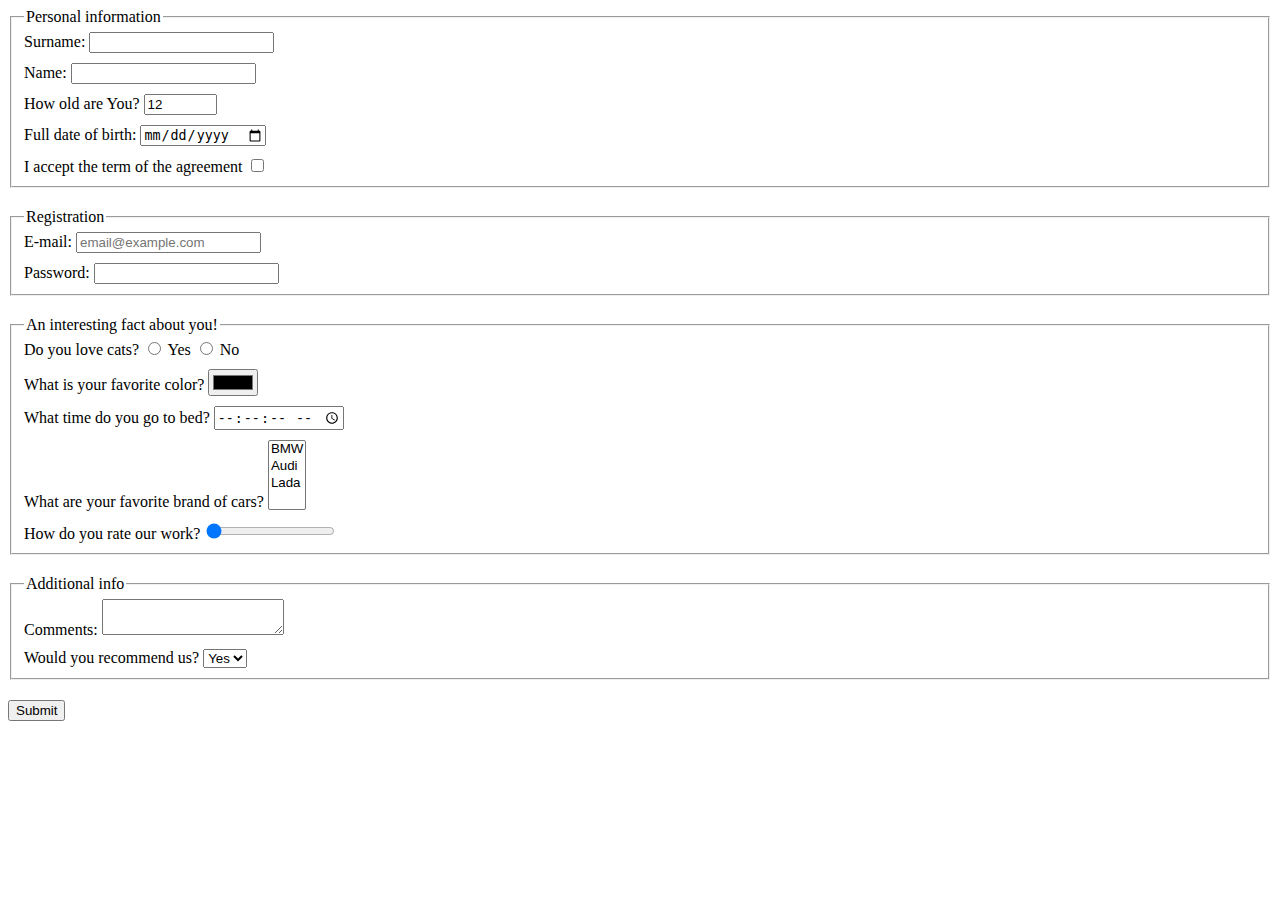
<file: index.html>
<!doctype html><html lang="en"><head><meta charset="UTF-8"><meta name="viewport" content="width=device-width,
      user-scalable=no,
      initial-scale=1.0,
      maximum-scale=1.0,
      minimum-scale=1.0"><meta http-equiv="X-UA-Compatible" content="ie=edge"><title>HTML Form</title><link rel="stylesheet" href="style.3e809876.css"></head><body> <form onsubmit="onSubmit()" action="https://mate-academy-form-lesson.herokuapp.com/create-application" method="post"> <fieldset> <legend>Personal information</legend> <div class="form-field"> <label for="surname">Surname:</label> <input type="text" id="surname" minlength="5" maxlength="12" autocomplete="off"> </div> <div class="form-field"> <label for="name">Name:</label> <input type="text" id="name" autocomplete="off"> </div> <div class="form-field year"> <label for="years">How old are You?</label> <input type="number" id="years" value="12" max="100"> </div> <div class="form-field"> <label for="data">Full date of birth:</label> <input type="date" id="data"> </div> <div class="form-field"> <label for="agreement">I accept the term of the agreement</label> <input type="checkbox" id="agreement"> </div> </fieldset> <fieldset> <legend>Registration</legend> <div class="form-field"> <label for="email">E-mail:</label> <input type="email" id="email" placeholder="email@example.com"> </div> <div class="form-field"> <label for="password">Password:</label> <input type="password" id="password"> </div> </fieldset> <fieldset> <legend>An interesting fact about you!</legend> <div class="form-field"> <span>Do you love cats?</span> <input id="yes" type="radio" name="cats" value="yes"> <label for="yes">Yes</label> <input id="no" type="radio" name="cats" value="no"> <label for="no">No</label> </div> <div class="form-field"> <label for="color">What is your favorite color?</label> <input type="color" id="color"> </div> <div class="form-field"> <label for="timeToSleep">What time do you go to bed?</label> <input type="time" id="timeToSleep" step="2"> </div> <div class="form-field"> <label for="cars">What are your favorite brand of cars?</label> <select name="cars" id="cars" required multiple> <option value="bmw">BMW</option> <option value="audi">Audi</option> <option value="lada">Lada</option> </select> </div> <div class="form-field"> <label for="work">How do you rate our work?</label> <input id="work" type="range" min="1" max="10" value="1"> </div> </fieldset> <fieldset> <legend>Additional info</legend> <div class="form-field"> <label for="comment">Comments:</label> <textarea name="comment" id="comment" cols="20" rows="2">
          </textarea> </div> <div class="form-field"> <label for="recommend">Would you recommend us?</label> <select name="recommend" id="recommend"> <option value="yes">Yes</option> <option value="no">No</option> </select> </div> </fieldset> <button type="submit">Submit</button> </form> <script type="text/javascript" src="main.5883b77c.js"></script> </body></html>
</file>
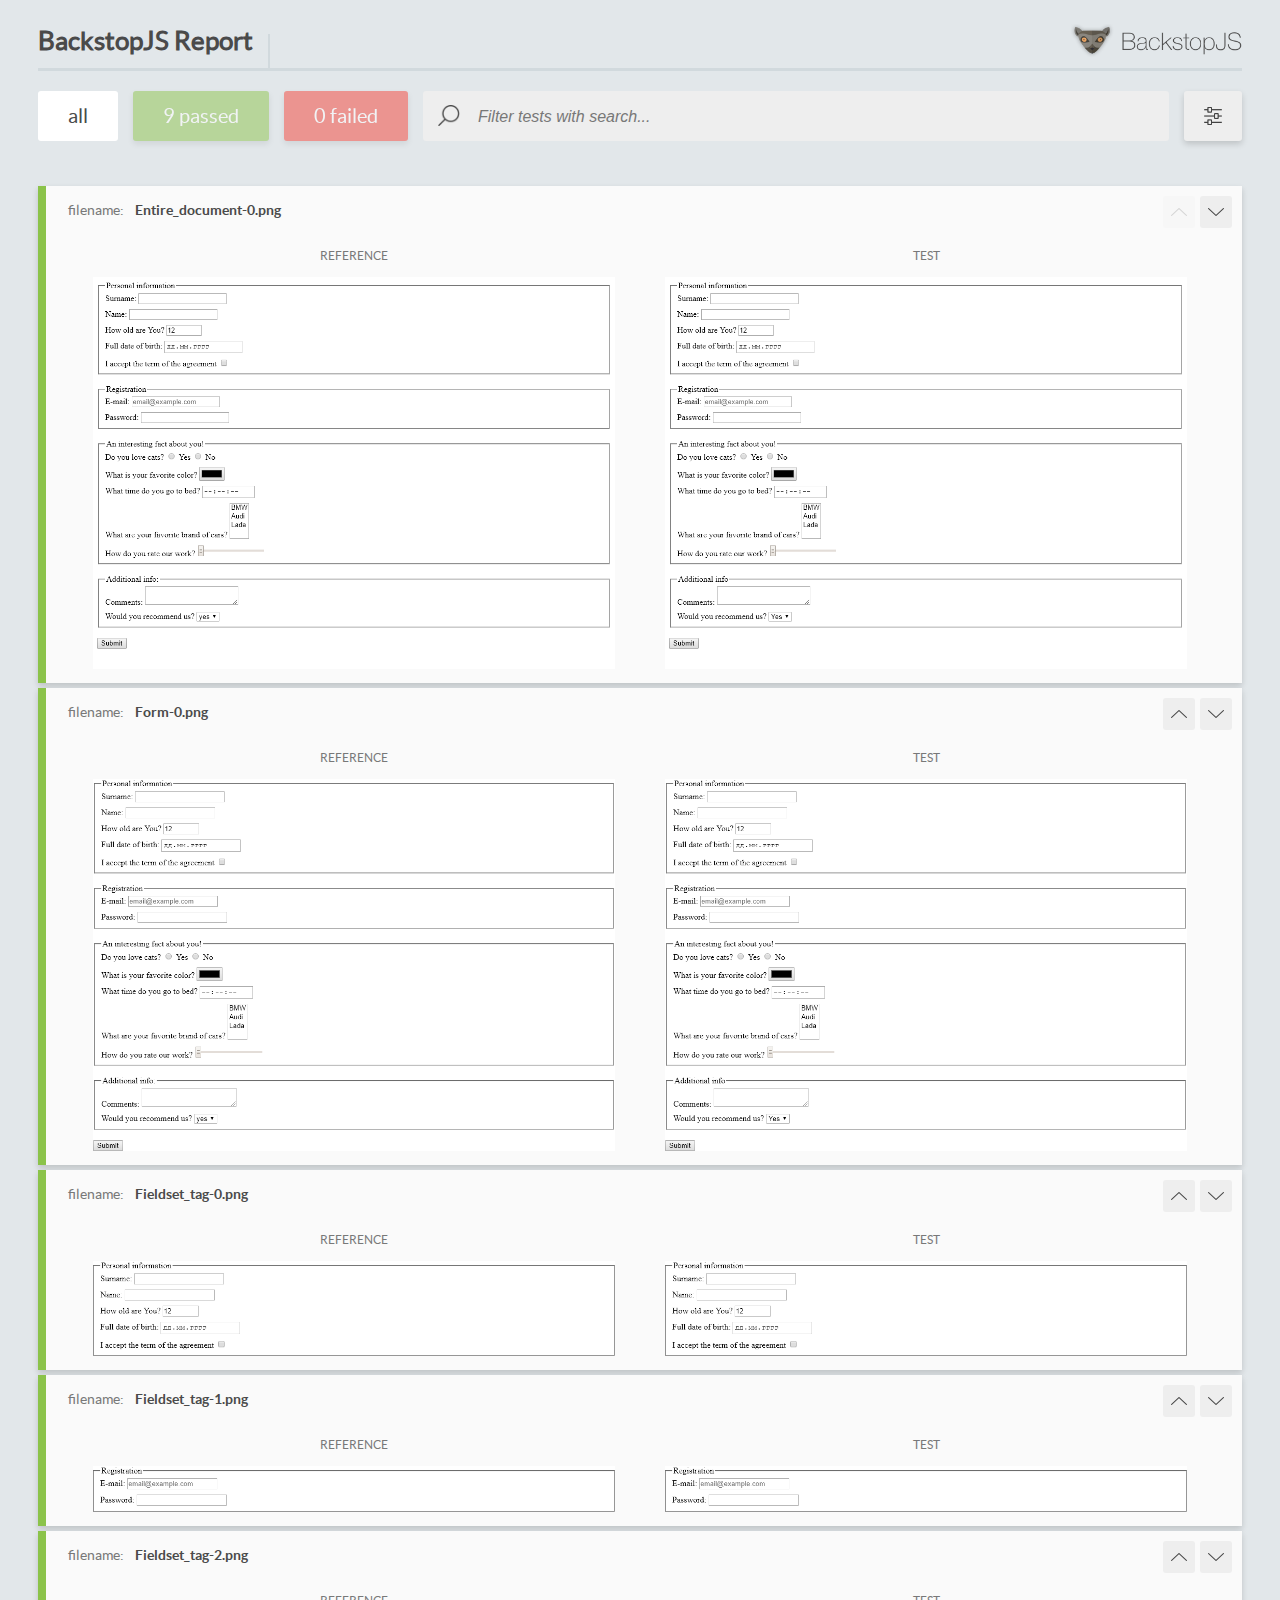
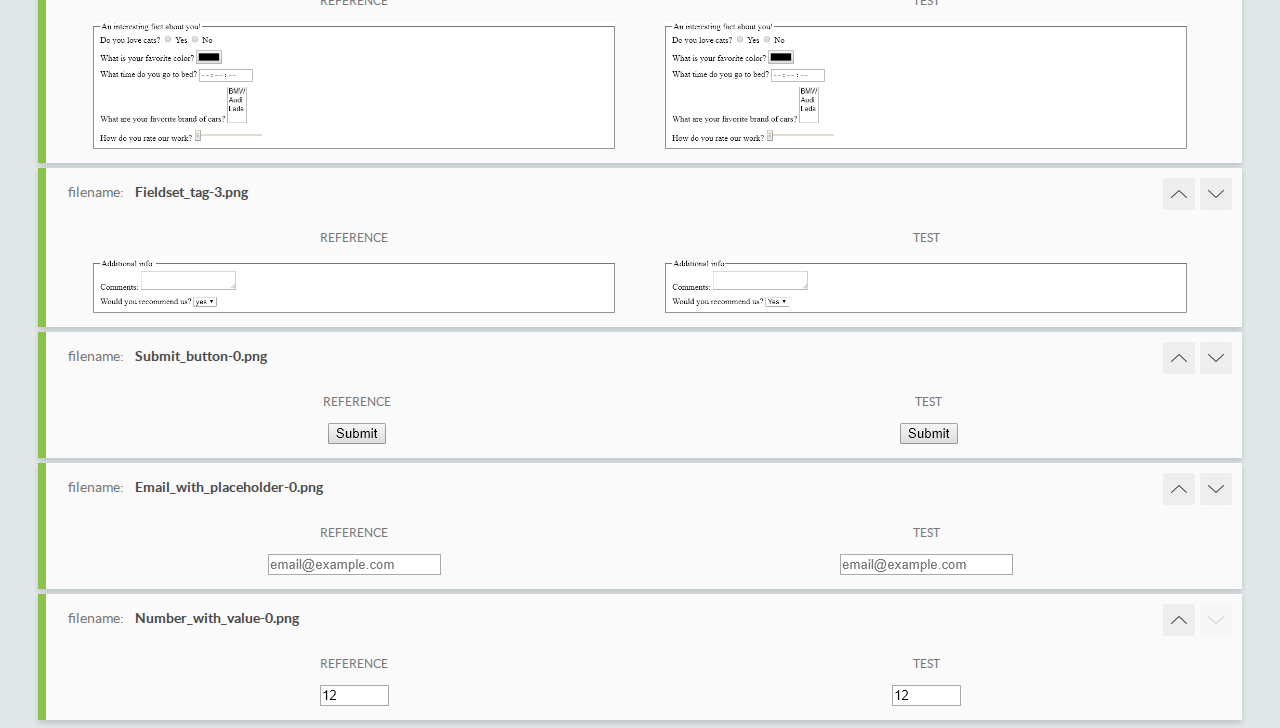
<file: report/html_report/index.html>
<!DOCTYPE html>
<html>
  <head>
    <meta charset="utf-8">
    <title>BackstopJS Report</title>

    <style>
      @font-face {
          font-family: 'latoregular';
          src: url('./assets/fonts/lato-regular-webfont.woff2') format('woff2'),
              url('./assets/fonts/lato-regular-webfont.woff') format('woff');
          font-weight: 400;
          font-style: normal;
      }
      @font-face {
          font-family: 'latobold';
          src: url('./assets/fonts/lato-bold-webfont.woff2') format('woff2'),
              url('./assets/fonts/lato-bold-webfont.woff') format('woff');
          font-weight: 700;
          font-style: normal;
      }

      .ReactModal__Body--open {
          overflow: hidden;
      }
      .ReactModal__Body--open .header {
        display: none;
      }

    </style>
  </head>
  <body style="background-color: #E2E7EA">
    <div id="root">

    </div>
    <script type="text/javascript">
      function report (report) { // eslint-disable-line no-unused-vars
        window.tests = report;
      }
    </script>
    <script type="text/javascript" src="config.js"></script>
    <script type="text/javascript" src="index_bundle.js"></script>
  </body>
</html>
</file>
<file: style.3e809876.css>
.form-field{margin-bottom:10px}.form-field:last-of-type{margin-bottom:0}.year input{max-width:65px}fieldset{margin-bottom:20px}
/*# sourceMappingURL=style.3e809876.css.map */
</file>
